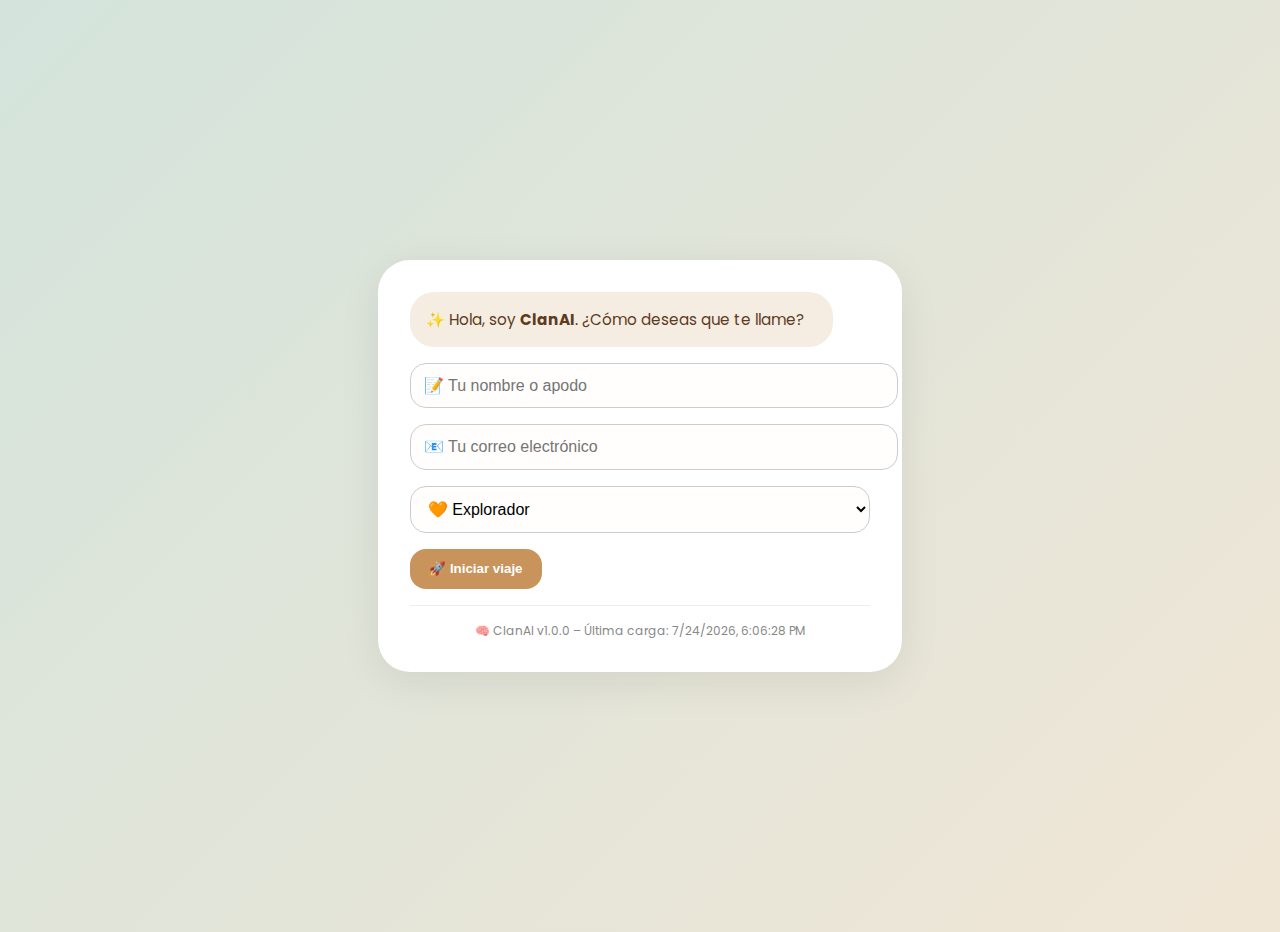
<file: index.html>
<!DOCTYPE html>
<html lang="es">
<head>
  <meta charset="UTF-8" />
  <meta name="viewport" content="width=device-width, initial-scale=1.0"/>
  <title>ClanAI - Coach IA Emocional</title>
  
  <!-- Fuente y hoja de estilos -->
  <link href="https://fonts.googleapis.com/css2?family=Poppins:wght@400;600&display=swap" rel="stylesheet">
  <link rel="stylesheet" href="style.css">
</head>
<body>
  <div class="chat-container" id="chat">

    <!-- Mensaje inicial del bot -->
    <div class="chat-message">✨ Hola, soy <strong>ClanAI</strong>. ¿Cómo deseas que te llame?</div>

    <!-- Formulario inicial -->
    <div class="formulario">
      <input type="text" id="alias" placeholder="📝 Tu nombre o apodo" required />
      <input type="email" id="email" placeholder="📧 Tu correo electrónico" required />
      <select id="nivel" required>
        <option value="explorador">🧡 Explorador</option>
        <option value="visionario">👁 Visionario</option>
        <option value="inmersivo">🧠 Inmersivo</option>
      </select>
      <button onclick="iniciarConversacion()">🚀 Iniciar viaje</button>
    </div>

    <!-- Pie de página con versión -->
    <div class="version-footer" id="versionInfo"></div>
  </div>

  <!-- Script principal -->
  <script src="script.js"></script>
</body>
</html>
</file>
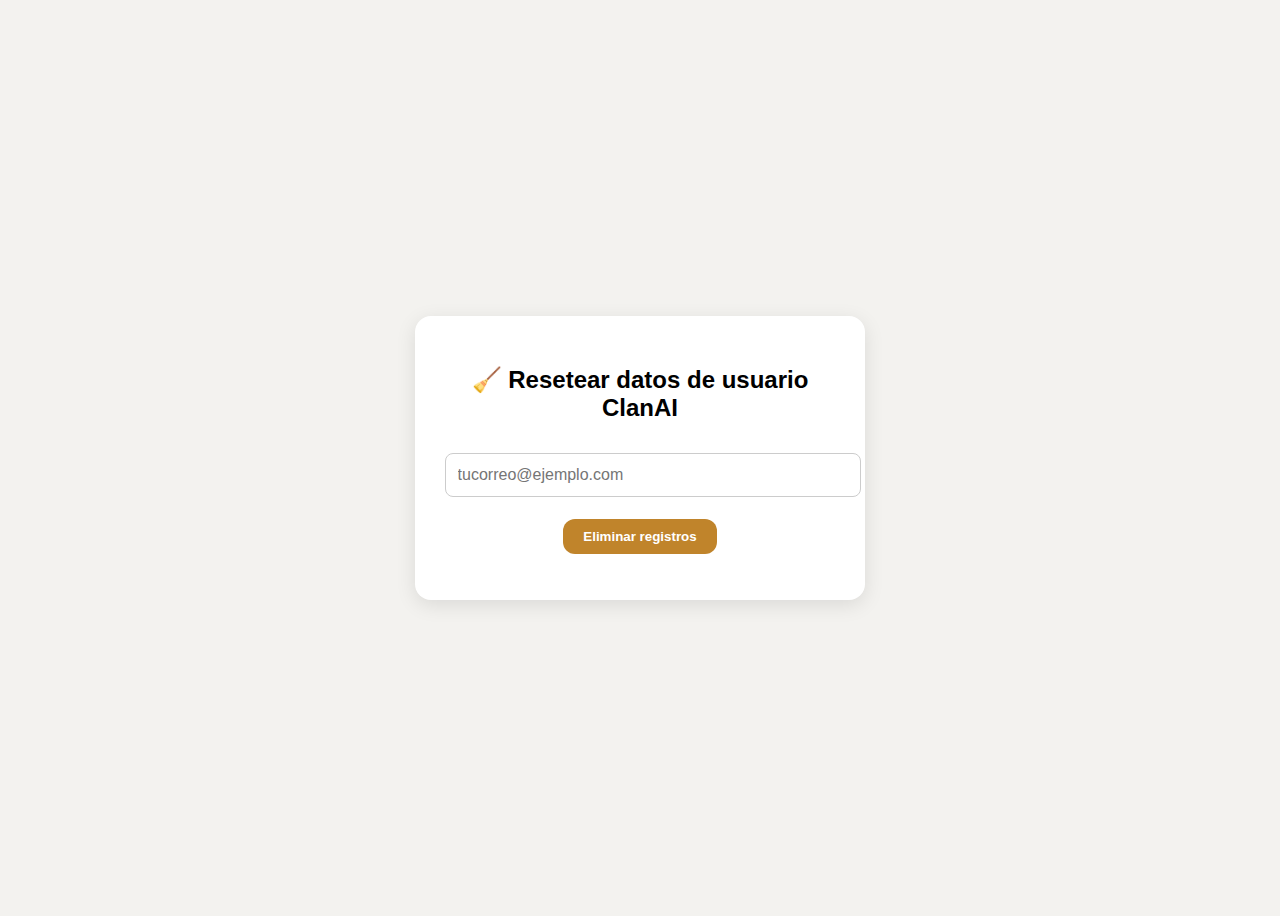
<file: Reset.html>
<!DOCTYPE html>
<html lang="es">
<head>
  <meta charset="UTF-8" />
  <meta name="viewport" content="width=device-width, initial-scale=1.0"/>
  <title>Resetear datos ClanAI</title>
  <style>
    body {
      background-color: #f3f2ef;
      font-family: Arial, sans-serif;
      display: flex;
      height: 100vh;
      align-items: center;
      justify-content: center;
    }
    .card {
      background-color: white;
      padding: 30px;
      border-radius: 16px;
      box-shadow: 0 5px 20px rgba(0,0,0,0.1);
      text-align: center;
      max-width: 400px;
    }
    h2 {
      font-size: 1.5rem;
    }
    input[type="email"] {
      padding: 12px;
      width: 100%;
      margin: 12px 0;
      border-radius: 8px;
      border: 1px solid #ccc;
      font-size: 1rem;
    }
    button {
      background-color: #c0842b;
      color: white;
      border: none;
      padding: 10px 20px;
      border-radius: 12px;
      font-weight: bold;
      cursor: pointer;
      margin-top: 10px;
    }
    .message {
      margin-top: 16px;
      font-size: 0.9rem;
    }
    .error { color: #d32f2f; }
    .success { color: #388e3c; }
  </style>
</head>
<body>
  <div class="card">
    <h2>🧹 Resetear datos de usuario<br><strong>ClanAI</strong></h2>
    <input type="email" id="email" placeholder="tucorreo@ejemplo.com" />
    <button onclick="resetearDatos()">Eliminar registros</button>
    <div id="mensaje" class="message"></div>
  </div>

  <script>
    async function resetearDatos() {
      const email = document.getElementById("email").value.trim();
      const mensaje = document.getElementById("mensaje");
      mensaje.textContent = "";
      mensaje.className = "message";

      if (!email) {
        mensaje.textContent = "Por favor, ingresa un correo válido.";
        mensaje.classList.add("error");
        return;
      }

      try {
        const respuesta = await fetch("https://n8n.serversnow.net/webhook/delete-test-data", {
          method: "POST",
          headers: {
            "Content-Type": "application/json"
          },
          body: JSON.stringify({ email })
        });

        if (!respuesta.ok) {
          throw new Error("No se pudo completar la solicitud.");
        }

        mensaje.textContent = "✅ Registros eliminados correctamente.";
        mensaje.classList.add("success");
      } catch (error) {
        console.error("Error:", error);
        mensaje.textContent = "❌ Error de red. Intenta nuevamente.";
        mensaje.classList.add("error");
      }
    }
  </script>
</body>
</html>
</file>
<file: style.css>
:root {
  --fondo-gradiente: linear-gradient(135deg, #d4e4dc, #f0e6d6);
  --color-primario: #c8945b;
  --color-secundario: #739f98;
  --color-texto: #5c3b1e;
  --color-burbuja-bot: #f6ede2;
  --color-burbuja-user: #b6d3c6;
  --fuente: 'Poppins', sans-serif;
}

/* Base */
body {
  margin: 0;
  font-family: var(--fuente);
  background: var(--fondo-gradiente);
  color: var(--color-texto);
  display: flex;
  justify-content: center;
  align-items: center;
  height: 100vh;
  flex-direction: column;
  padding: 1rem;
}

/* Chat container */
.chat-container {
  background: #fff;
  border-radius: 2rem;
  box-shadow: 0 10px 40px rgba(0, 0, 0, 0.08);
  max-width: 460px;
  width: 100%;
  padding: 2rem;
  display: flex;
  flex-direction: column;
  gap: 1rem;
  overflow-y: auto;
  max-height: 90vh;
  position: relative;
  transition: box-shadow 0.3s ease;
}

/* Burbujas */
.chat-message {
  background-color: var(--color-burbuja-bot);
  border-radius: 1.5rem;
  padding: 1rem;
  max-width: 85%;
  animation: fadeIn 0.6s ease-in-out;
  position: relative;
  font-size: 0.95rem;
}

.chat-message.user {
  background-color: var(--color-burbuja-user);
  align-self: flex-end;
  text-align: right;
}

/* Input usuario en sesión */
.chat-input {
  display: flex;
  gap: 0.5rem;
  margin-top: 1rem;
}

.chat-input input {
  flex: 1;
  padding: 0.8rem;
  border-radius: 1rem;
  border: 1px solid #ccc;
  font-size: 1rem;
  outline: none;
}

.chat-input button {
  background-color: var(--color-secundario);
  color: white;
  border: none;
  border-radius: 1rem;
  padding: 0.8rem 1rem;
  font-weight: bold;
  cursor: pointer;
  transition: background 0.3s ease;
}

.chat-input button:hover {
  background-color: #5b857f;
}

/* Formulario inicial */
.formulario input,
.formulario select {
  width: 100%;
  padding: 0.8rem;
  border-radius: 1rem;
  border: 1px solid #ccc;
  font-size: 1rem;
  margin-bottom: 1rem;
  background-color: #fffefc;
}

.formulario button {
  background-color: var(--color-primario);
  color: white;
  border: none;
  padding: 0.8rem 1.2rem;
  border-radius: 1rem;
  font-weight: bold;
  cursor: pointer;
  transition: background 0.3s ease;
}

.formulario button:hover {
  background-color: #a26d3c;
}

/* Pie de versión */
.version-footer {
  font-size: 0.75rem;
  color: #888;
  margin-top: auto;
  text-align: center;
  padding-top: 1rem;
  border-top: 1px solid #eee;
}

/* Animación entrada */
@keyframes fadeIn {
  from { opacity: 0; transform: translateY(10px); }
  to   { opacity: 1; transform: translateY(0); }
}

/* Responsive */
@media (max-width: 480px) {
  .chat-container {
    padding: 1.5rem;
    border-radius: 1rem;
  }

  .chat-message {
    font-size: 0.9rem;
  }

  .formulario button,
  .chat-input button {
    font-size: 0.95rem;
  }
}
</file>
